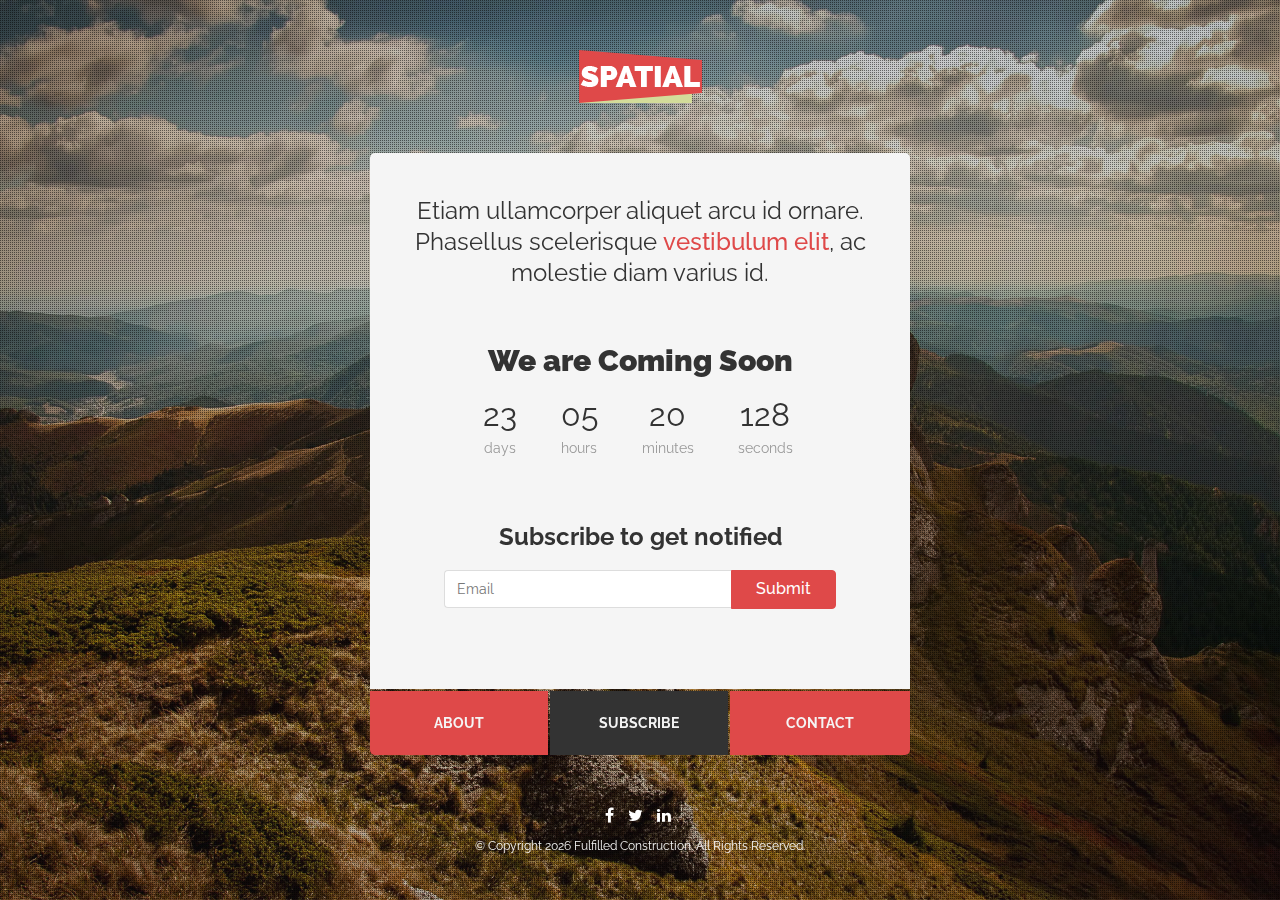
<file: index.html>
<!DOCTYPE html>
<html lang="en">
  <head>
    <meta charset="utf-8">
    <meta http-equiv="X-UA-Compatible" content="IE=edge">
    <meta name="viewport" content="width=device-width, initial-scale=1">

    <link href='http://fonts.googleapis.com/css?family=Raleway:400,500,700,900' rel='stylesheet' type='text/css'>

    <title>Fulfilled Construction</title>

    <!-- Bootstrap -->
    <link href="css/bootstrap.min.css" rel="stylesheet">
    <link href="css/custom.css" rel="stylesheet">
    <link href="css/responsive.css" rel="stylesheet">
    <link href="font-awesome-4.2.0/css/font-awesome.min.css" rel="stylesheet">
    <link href="jquery.vegas/jquery.vegas.min.css" rel="stylesheet">
    <link rel="stylesheet" href="css/jquery.mCustomScrollbar.css" />

    <!-- HTML5 Shim and Respond.js IE8 support of HTML5 elements and media queries -->
    <!-- WARNING: Respond.js doesn't work if you view the page via file:// -->
    <!--[if lt IE 9]>
      <script src="https://oss.maxcdn.com/html5shiv/3.7.2/html5shiv.min.js"></script>
      <script src="https://oss.maxcdn.com/respond/1.4.2/respond.min.js"></script>
    <![endif]-->
  </head>
  <body>
    <div class="mask">
      <div class="maskcontainer">
          <img src="images/ajax-loader.gif" alt="">
      </div>
    </div>

    <div class="container">
      <div class="raw">
        <div class="col-md-6 col-sm-8 col-sm-offset-2 col-md-offset-3 text-center">
          <header><img src="images/logo.png" alt="Spatial coming soon template"></header>
          <main>
            <div class="data">

              <section id="subscribe">
                <div class="intro block">
                  <p>
                    Etiam ullamcorper aliquet arcu id ornare. Phasellus scelerisque <em>vestibulum elit</em>, ac molestie diam varius id.
                  </p>
                </div>

                <div class="counter block">
                  <h2>We are Coming Soon</h2>
                  <ul class='countdown list-inline'>
                    <li class="days">
                      <span>23</span>
                      <p>days</p>
                    </li>
                    <li class="hours">
                      <span>05</span>
                      <p>hours</p>
                    </li>
                    <li class="minutes">
                      <span>20</span>
                      <p>minutes</p>
                    </li>
                    <li class="seconds">
                      <span>128</span>
                      <p>seconds</p>
                    </li>
                  </ul>
                </div>

                <div class="block newsletter">
                  <h3>Subscribe to get notified</h3>
                  <form role="form" id="mc-form" method="post" data-type="mailchimp" action="http://publicthemes.us7.list-manage.com/subscribe/post-json?u=0e55f682ed9d61847d065bf85&amp;id=793c157ca4&c=?">
                    <div class="input-group">
                      <input type="email" class="form-control" placeholder="Email" required="" value="" name="EMAIL" id="EMAIL">
                      <span class="input-group-btn">
                      <button type="submit" class="btn btn-default" id="mc-subscribe" value="Subscribe" name="subscribe">Submit</button>
                      </span>
                    </div>
                  </form>
                  <p id="mc-notification"></p>
                </div>
              </section>

              <section id="about">
                <div class="block">
                  <h2>About Spatial</h2>
                  <p>
                    Lorem ipsum dolor sit amet, consectetur adipiscing elit. Curabitur felis nulla, posuere porta dignissim eget, sollicitudin sed elit. In hac habitasse platea dictumst. Vestibulum urna erat, lacinia nec luctus ac, lobortis vitae elit. Donec ut turpis lectus.
                  </p>
                  <p>
                    Curabitur non fermentum libero. Integer sed commodo nisi. Interdum et malesuada fames ac ante ipsum primis in faucibus. Vivamus eget ipsum leo. Vivamus mi purus, convallis eu justo ut, consectetur eleifend nisi. Phasellus nec congue elit.
                  </p>
                </div>
              </section>

              <section id="contact">
                <div class="block">
                  <h2>Contact us</h2>

                  <address>
                    <p>
                      123 Main Street city, AB 0123 <br>
                      phone: 012.345.6789 <br>
                      Email: <a href="mailto:myemail@example.com">myemail@example.com</a> <br>
                    </p>
                  </address>

                  <form action="#" id="contact-form" role="form">
                    <h4>Send us an email</h4>
                    <p>Cras egestas pulvinar lorem id vulputate. In vitae tellus vel lorem tempus euismod eu quis lectus.</p>
                    <div class="raw">
                      <div class="col-md-6">
                        <div class="textfield form-group">
                          <input type="text"
                                 id="name"
                                 name="name"
                                 class="form-control"
                                 placeholder="Full Name"
                                 data-validation="required"
                                 data-validation-error-msg="You havn't typed your full name">
                        </div>
                        <div class="textfield form-group">
                          <input type="text" class="form-control" id="email" name="email" placeholder="Email Address" data-validation="email">
                        </div>
                        <div class="textfield form-group">
                          <input type="text" class="form-control" id="phone" name="phone" placeholder="Phone number">
                        </div>
                      </div>
                      <div class="col-md-6">
                        <div class="textarea form-group">
                          <textarea cols="5"
                                    rows="6"
                                    name="message"
                                    class="form-control"
                                    id="message"
                                    placeholder="Message"
                                    data-validation="length"
                                    data-validation-length="min5"
                                    data-validation-error-msg="Type at least 5 characters"></textarea>
                        </div>
                      </div>
                      <div class="col-md-12">
                        <div class="btn"><i class="fa fa-cog fa-spin"></i> <input type="submit" value="send" id="send" class="btn btn-lg btn-primary"></div>

                      </div>
                      <div class="clearfix"><p class="status"></p></div>
                    </div>
                  </form>
                </div>
              </section>

            </div>

            <nav>
              <ul class="list-unstyled">
                <li><a href="#about">About</a></li>
                <li class="selected"><a href="#subscribe">Subscribe</a></li>
                <li><a href="#contact">Contact</a></li>
              </ul>
            </nav>

          </main>

          <footer>
            <ul class="list-inline">
              <li><a href="http://facebook.com" target="_blank"><i class="fa fa-facebook"></i></a></li>
              <li><a href="http://twitter.com" target="_blank"><i class="fa fa-twitter"></i></a></li>
              <li><a href="http://linkedin.com" target="_blank"><i class="fa fa-linkedin"></i></a></li>
            </ul>
            <p class="copyright">&copy; Copyright <span id="current-year">2000</span> Fulfilled Construction. All Rights Reserved.</p>
          </footer>
        </div>
      </div>
    </div>

    <!-- jQuery (necessary for Bootstrap's JavaScript plugins) -->
    <script src="js/jquery-1.11.1.min.js"></script>
    <!-- Include all compiled plugins (below), or include individual files as needed -->
    <script src="js/bootstrap.min.js"></script>
    <script src="jquery.vegas/jquery.vegas.min.js"></script>
    <script src="js/jquery.downCount.js"></script>
    <script src="js/form-validator/jquery.form-validator.min.js"></script>
    <script src="js/jquery.mCustomScrollbar.concat.min.js"></script>
    <script src="js/custom.js"></script>
  </body>
</html>
</file>
<file: css/custom.css>
body{ font-family: 'Raleway', sans-serif; background: #222; color: #333; }

header, main{ margin-top: 50px; }
h1,h2,h3{ padding: 0; margin: 0 0 15px 0; }

main div.data{
   border-radius: 5px 5px 0 0;
   backgr ound: #f5f5f5;
}

main>div.data{ padding: 0px 0; background: #f5f5f5; border-radius: 5px 5px 0 0;  }
main>div.data.scroll{ height: 400px; overflow: hidden; padding: 10px 0; }
main div.data section{ display: none; }
main div.data section:first-child{ display: block; }
main div.data div.block:first-child{ border-radius: 5px 5px 0 0; padding-top: 42px; }
main div.data div.block:last-child{ padding-bottom: 70px; }
main div.data div.block{ padding: 28px 40px 28px 40px; /*background: #f5f5f5;*/ }
div.intro p{ font-size: 24px; font-weight: 400; margin-bottom: 0; line-height: 31px; }
div.intro em{ font-weight: 500; color: #df4949; font-style: normal; line-height: 30px; }
div.counter h2{ font-weight: 900; font-size: 30px; margin-bottom: 15px; }
div.newsletter h3{ font-size: 24px; font-weight: 700; margin-bottom: 20px; }

ul.countdown li{ margin: 0 15px; }
ul.countdown li span{ font-size: 32px; }
ul.countdown li p{ font-size: 14px; color: #999; margin-bottom: 0; }

main div.data div.counter{ background: #f5f5f5; }
.newsletter form{ padding: 0 0; text-align: center; }
.newsletter form div.input-group{ max-width: 392px; margin: 0 auto; }

nav ul{ border-radius: 0 0 5px 5px; display: block; float: left; margin-top: 2px; width: 100%;  }
nav ul li{ padding: 0; margin: 0; display: block; float: left; width: 33.3334%; }
nav ul li a{
   display: block;
   color: #f5f5f5;
   font-size: 14px;
   font-weight: 700;
   text-transform: uppercase;
   padding: 22px 0;
   background: #df4949;
   margin-right: 2px;
   -webkit-transition: all .5s ease-out;
   transition: all .5s ease-out;
}
nav ul li a:hover{ background-color: #bf3f3f; text-decoration: none; color: #fff; }
nav ul li.selected a{ background: #333; }
nav ul li:last-child a{ margin-right: 0; border-radius: 0 0 5px 0 }
nav ul li:first-child a{ border-radius: 0 0 0 5px; }

.btn-default {
   color: #fff;
   background-color: #df4949;
   border-color: #df4949;
   -webkit-transition: all .5s ease-out;
   transition: all .5s ease-out;
   padding: 7px 1.5em;
   font-weight: 500;
   font-size: 16px;
}

.btn-default:hover, .btn-default:focus, .btn-default:active {
   color: #fff;
   background-color: #bf3f3f;
   border-color: #bf3f3f;
}

.newsletter .form-control {
   background-color: #fff;
   border: 1px solid #ddd;
   border-right: none;
   box-shadow: none;
   height: 38px;
}

.fa-paper-plane {
   padding-left: .5em;
}

.input-group-btn:last-child>.btn, .input-group-btn:last-child>.btn-group {
 margin-left: 0px;
}

#contact address{ margin-bottom: 30px; }
#contact form p{ margin-bottom: 20px; font-size: 13px; }
#contact form textarea{ height: 133px; }

footer{ color: #f5f5f5; padding-top: 40px; float: left; width: 100%; }
footer p.copyright{ color: #f5f5f5; font-size: 12px; }

#contact .btn .fa-cog{ opacity: 0; }

p.bg-warning,p.bg-success{ padding: 10px; margin: 10px; box-shadow: 0px 0px 1px 0px rgba(0,0,0,0.1) }
.bg-warning i, .bg-success i {
  padding-right: .5em;
}

.btn-primary {
  color: #fff;
  background-color: #df4949;
  border-color: #bf3f3f;
}

.mask{
  position: fixed;
  top: 0;
  left: 0;
  height: 1080px;
  width: 100%;
  background: #222;
  z-index: 1000;
  text-align: center;
  color: #f5f5f5;
}



a {
  color: #df4949;
  text-decoration: none;
}

footer li a{
   color: #fff;
   font-size:16px;
}
</file>
<file: css/responsive.css>
@media screen and (max-width: 500px) {
   ul.countdown li{ margin: 0 5px; }
   ul.countdown li span{ font-size: 28px; }
   ul.countdown li p{ font-size: 13px; color: #999; margin-bottom: 0; }
}
</file>
